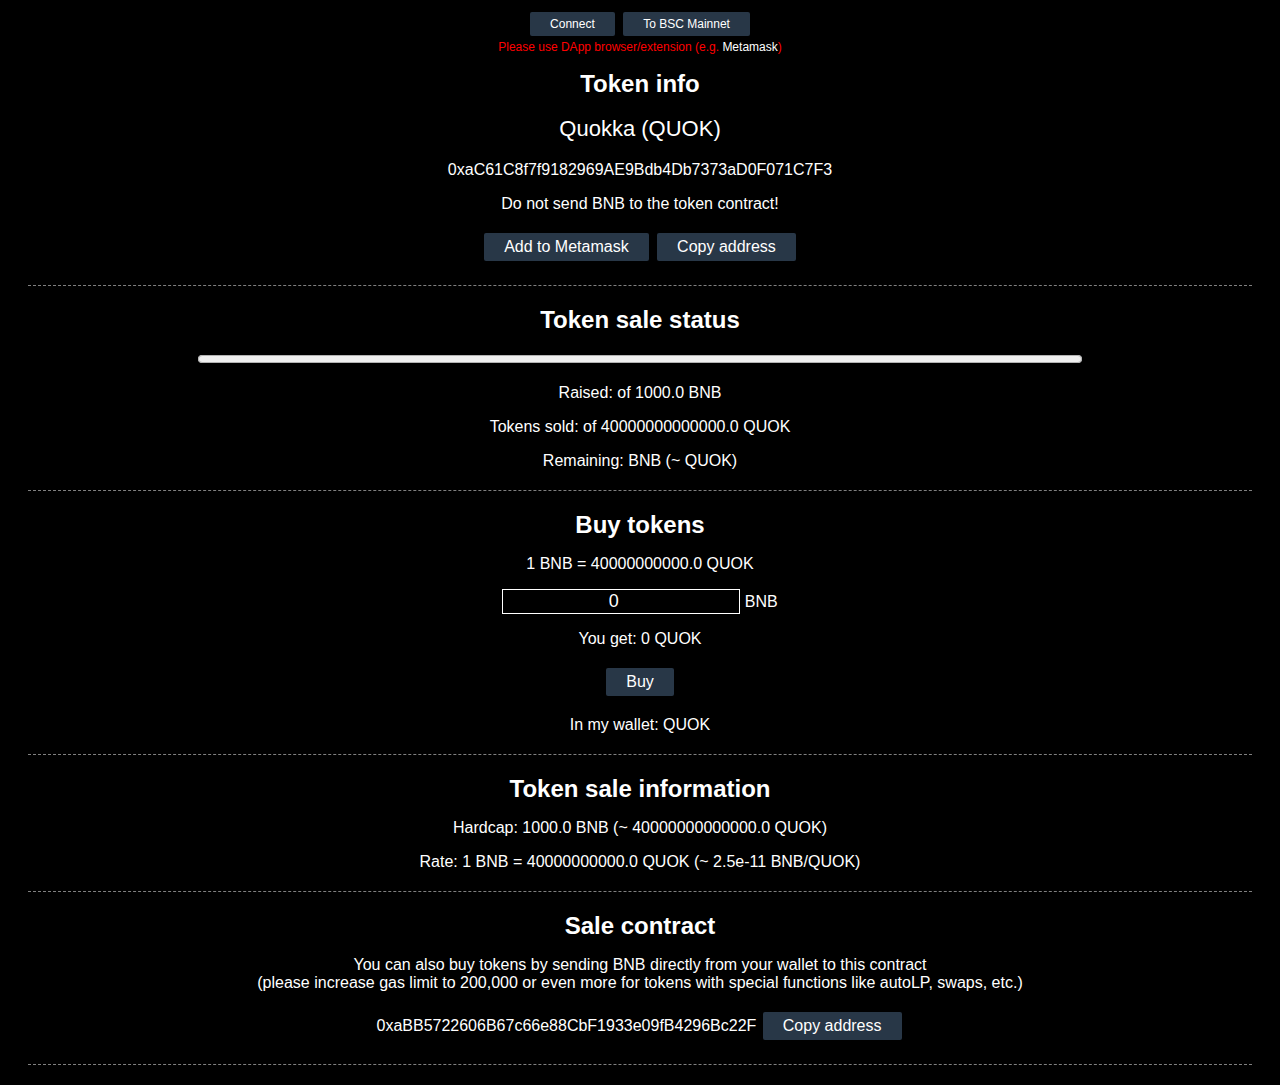
<file: 1000BNB.html>
<!DOCTYPE html>
<html >
<head>
    <meta charset="UTF-8">
    <meta http-equiv="X-UA-Compatible" content="IE=edge">
    <meta name="viewport" content="width=device-width, initial-scale=1.0">
    <meta name="description" content="Token sale page">

    <title>Token sale</title>
   
    <script>
        var test = false; // False if contracts are on Mainnet
        var contractAddressSale = '0xaBB5722606B67c66e88CbF1933e09fB4296Bc22F';
        var contractAddressToken = '0xaC61C8f7f9182969AE9Bdb4Db7373aD0F071C7F3';
    </script>
    
    <style>
        
        body {font-family: Arial, "Helvetica Neue", Helvetica, sans-serif; color: #FFFFFF; background-color: #000000; font-size: 16px; font-weight: 400;}

        h1 { font-size: 24px; font-weight: 700;}
        h2 { font-size: 22px; font-weight: 500;}

        .small {
            font-size: 12px;
        }

        .err {
             color: red;
        }
        
        .green {
             color: green;
        }
        
        .blue {
             color: blue;
        }

        * {
          box-sizing: border-box;
        }
        
        a {
          color: #FFFFFF;
          text-decoration: none;
        }
        
        a:hover {
          color: #C0C0C0;
        }
        
        .clickable {
            cursor: pointer;
        }
        
        .clickable:hover {
            color: #C0C0C0;
        }
        
        button {
          background-color: #283747;
          border: none;
          border-radius: 2px;
          color: white;
          padding: 5px 20px;
          text-align: center;
          text-decoration: none;
          font-size: 16px;
          display: inline-block;
          margin: 4px 2px;
          cursor: pointer;
        }
        
        button:hover {
          background-color: #008000;
        }
        
        button[disabled] {
          opacity: 0.6;
          cursor: not-allowed;
        }
        
        hr {
            margin: 20px;
            border: 0;
            border-top: 1px dashed;
        }
        
        input {
          text-align: center;
          font-size: 18px;
          background-color: #000000;
          color: #FFFFFF;
          border:1px solid;
          max-width: 100%;
        }
    </style>
    
</head>

<body>
    
    <div style="text-align: center">
        <button id="connect" style="font-size: 12px">Connect</button> <button class="switch" id="addMainBSC" style="font-size: 12px;">To BSC Mainnet</button>
        <span id="nometamask" class="err" style="display: none">Please install Metamask first...</span>
        <div class="network small"><span id="curnet"><span class="err">Please use DApp browser/extension (e.g. <a target="_blank" href="https://metamask.io">Metamask</a>)</span></span> <span id="myAddr"></span></div>
    </div>
    
    <div style="text-align: center">
        <h1>Token info</h1>
        <h2><span id="tokenName">Quokka</span> (<span class="tokenSymbol">QUOK</span>)</h2>
        <p><a target="_blank" href="https://bscscan.com/token/0xaC61C8f7f9182969AE9Bdb4Db7373aD0F071C7F3" id="tokenAddress">0xaC61C8f7f9182969AE9Bdb4Db7373aD0F071C7F3</a></p>
        <!-- Reserved in case you want to show decimals and total supply: Decimals <span id="#tokenDecimals"></span> Total supply <span id="#tokenSupply"></span>-->
        <p>Do not send BNB to the token contract!</p>
        <p><button id="addToken" style="text-align: center">Add to Metamask</button> <button id="copyToken" style="text-align: center">Copy address</button></p>
    </div>
    
    <hr>
    
    <div style="text-align: center">
        <h1>Token sale status</h1>
        <h1>
            <span id="finished" style="display:none" class="status green">Finished</span>
            <span id="addtokens" style="display:none" class="status err"><br>Ask token sale admin to approve token sale contract or check tokens balance on the wallet!</span>
            <span id="active" style="display:none" class="status green">Active</span>
        </h1>
        <p><progress id="progress" value="0" max="100" style="width: 70%"></progress></p>
        <p>Raised: <span id="raised"></span> of <span class="hardcap">1000.0</span> BNB</p>
        <p>Tokens sold: <span id="sold"></span> of <span class="saleqty">40000000000000.0</span> <span class="tokenSymbol">QUOK</span></p>
        <p>Remaining: <span id="toraise"></span> BNB (~ <span id="unsold"></span> <span class="tokenSymbol">QUOK</span>)</p>
    </div>
    <hr>
    
    <div style="text-align: center">
        <h1>Buy tokens</h1>
        <p>1 BNB = <span class="rate">40000000000.0</span> <span class="tokenSymbol">QUOK</span></p>
        <p><input type="number" id="buyAmount" value="0" min="0"> BNB</p>
        <p>You get: <span id="get">0</span> <span class="tokenSymbol">QUOK</span></p>
        <p><button id="buyBtn" style="text-align: center">Buy</button></p>
        <p>In my wallet: <span id="myTokens"></span> <span class="tokenSymbol">QUOK</span></p>
    </div>
    <hr>
    
    <div style="text-align: center">
        <h1>Token sale information</h1>
        <p>Hardcap: <span class="hardcap">1000.0</span> BNB (~ <span class="saleqty">40000000000000.0</span> <span class="tokenSymbol">QUOK</span>)</p>
        <p>Rate: 1 BNB = <span class="rate">40000000000.0</span> <span class="tokenSymbol">QUOK</span> (~ <span class="price">2.5e-11</span> BNB/<span class="tokenSymbol">QUOK</span>)</p>

    </div>
    <hr>
    
    <div style="text-align: center">
        <h1>Sale contract</h1>
        <p>You can also buy tokens by sending BNB directly from your wallet to this contract<br>
        (please increase gas limit to 200,000 or even more for tokens with special functions like autoLP, swaps, etc.)</p>
        <p><a href="https://bscscan.com/address/0xaBB5722606B67c66e88CbF1933e09fB4296Bc22F" target="_blank" id="saleAddress">0xaBB5722606B67c66e88CbF1933e09fB4296Bc22F</a>  <button id="copySale" style="text-align: center">Copy address</button></p>
            <div style="text-align: center" id="saleqr"></div>
    </div>
    <hr>
    

</body>
</html>
</file>
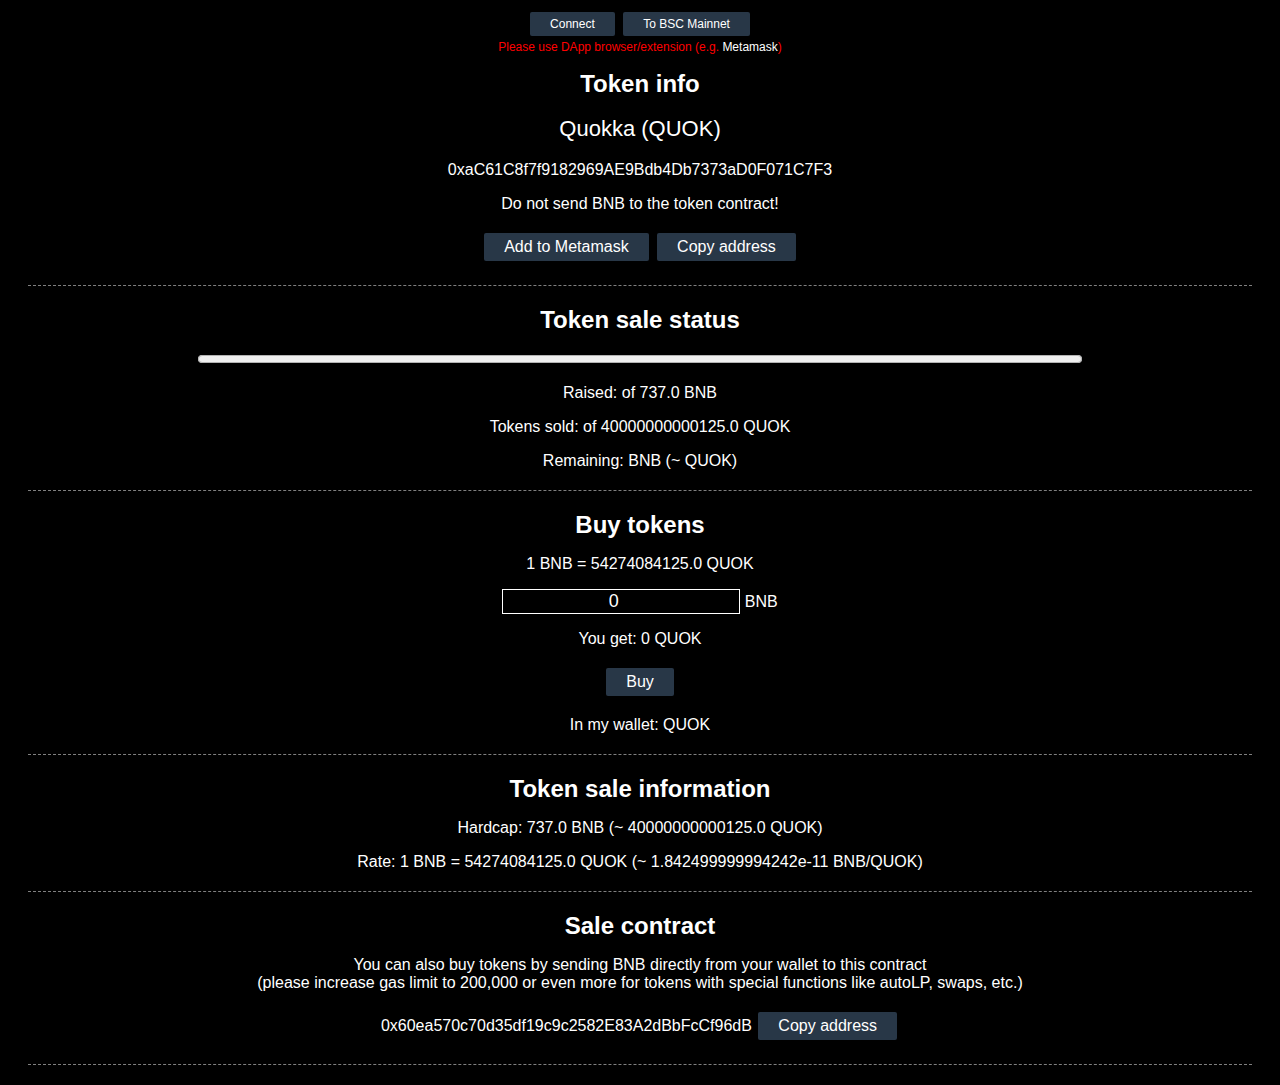
<file: presale.html>
<!DOCTYPE html>
<html >
<head>
    <meta charset="UTF-8">
    <meta http-equiv="X-UA-Compatible" content="IE=edge">
    <meta name="viewport" content="width=device-width, initial-scale=1.0">
    <meta name="description" content="Token sale page">

    <title>Token sale</title>
   
    <script>
        var test = false; // False if contracts are on Mainnet
        var contractAddressSale = '0xaBB5722606B67c66e88CbF1933e09fB4296Bc22F';
        var contractAddressToken = '0xaC61C8f7f9182969AE9Bdb4Db7373aD0F071C7F3';
    </script>
    
    <style>
        
        body {font-family: Arial, "Helvetica Neue", Helvetica, sans-serif; color: #FFFFFF; background-color: #000000; font-size: 16px; font-weight: 400;}

        h1 { font-size: 24px; font-weight: 700;}
        h2 { font-size: 22px; font-weight: 500;}

        .small {
            font-size: 12px;
        }

        .err {
             color: red;
        }
        
        .green {
             color: green;
        }
        
        .blue {
             color: blue;
        }

        * {
          box-sizing: border-box;
        }
        
        a {
          color: #FFFFFF;
          text-decoration: none;
        }
        
        a:hover {
          color: #C0C0C0;
        }
        
        .clickable {
            cursor: pointer;
        }
        
        .clickable:hover {
            color: #C0C0C0;
        }
        
        button {
          background-color: #283747;
          border: none;
          border-radius: 2px;
          color: white;
          padding: 5px 20px;
          text-align: center;
          text-decoration: none;
          font-size: 16px;
          display: inline-block;
          margin: 4px 2px;
          cursor: pointer;
        }
        
        button:hover {
          background-color: #008000;
        }
        
        button[disabled] {
          opacity: 0.6;
          cursor: not-allowed;
        }
        
        hr {
            margin: 20px;
            border: 0;
            border-top: 1px dashed;
        }
        
        input {
          text-align: center;
          font-size: 18px;
          background-color: #000000;
          color: #FFFFFF;
          border:1px solid;
          max-width: 100%;
        }
    </style>
    
</head>

<body>
    
    <div style="text-align: center">
        <button id="connect" style="font-size: 12px">Connect</button> <button class="switch" id="addMainBSC" style="font-size: 12px;">To BSC Mainnet</button>
        <span id="nometamask" class="err" style="display: none">Please install Metamask first...</span>
        <div class="network small"><span id="curnet"><span class="err">Please use DApp browser/extension (e.g. <a target="_blank" href="https://metamask.io">Metamask</a>)</span></span> <span id="myAddr"></span></div>
    </div>
    
    <div style="text-align: center">
        <h1>Token info</h1>
        <h2><span id="tokenName">Quokka</span> (<span class="tokenSymbol">QUOK</span>)</h2>
        <p><a target="_blank" href="https://bscscan.com/token/0xaC61C8f7f9182969AE9Bdb4Db7373aD0F071C7F3" id="tokenAddress">0xaC61C8f7f9182969AE9Bdb4Db7373aD0F071C7F3</a></p>
        <!-- Reserved in case you want to show decimals and total supply: Decimals <span id="#tokenDecimals"></span> Total supply <span id="#tokenSupply"></span>-->
        <p>Do not send BNB to the token contract!</p>
        <p><button id="addToken" style="text-align: center">Add to Metamask</button> <button id="copyToken" style="text-align: center">Copy address</button></p>
    </div>
    
    <hr>
    
    <div style="text-align: center">
        <h1>Token sale status</h1>
        <h1>
            <span id="finished" style="display:none" class="status green">Finished</span>
            <span id="addtokens" style="display:none" class="status err"><br>Ask token sale admin to approve token sale contract or check tokens balance on the wallet!</span>
            <span id="active" style="display:none" class="status green">Active</span>
        </h1>
        <p><progress id="progress" value="0" max="100" style="width: 70%"></progress></p>
        <p>Raised: <span id="raised"></span> of <span class="hardcap">737.0</span> BNB</p>
        <p>Tokens sold: <span></span> of <span class="saleqty">40000000000125.0</span> <span class="tokenSymbol">QUOK</span></p>
        <p>Remaining: <span id="toraise"></span> BNB (~ <span id="unsold"></span> <span class="tokenSymbol">QUOK</span>)</p>
    </div>
    <hr>
    
    <div style="text-align: center">
        <h1>Buy tokens</h1>
        <p>1 BNB = <span class="rate">54274084125.0</span> <span class="tokenSymbol">QUOK</span></p>
        <p><input type="number" id="buyAmount" value="0" min="0"> BNB</p>
        <p>You get: <span id="get">0</span> <span class="tokenSymbol">QUOK</span></p>
        <p><button id="buyBtn" style="text-align: center">Buy</button></p>
        <p>In my wallet: <span id="myTokens"></span> <span class="tokenSymbol">QUOK</span></p>
    </div>
    <hr>
    
    <div style="text-align: center">
        <h1>Token sale information</h1>
        <p>Hardcap: <span class="hardcap">737.0</span> BNB (~ <span class="saleqty">40000000000125.0</span> <span class="tokenSymbol">QUOK</span>)</p>
        <p>Rate: 1 BNB = <span class="rate">54274084125.0</span> <span class="tokenSymbol">QUOK</span> (~ <span class="price">1.842499999994242e-11</span> BNB/<span class="tokenSymbol">QUOK</span>)</p>

    </div>
    <hr>
    
    <div style="text-align: center">
        <h1>Sale contract</h1>
        <p>You can also buy tokens by sending BNB directly from your wallet to this contract<br>
        (please increase gas limit to 200,000 or even more for tokens with special functions like autoLP, swaps, etc.)</p>
        <p><a href="https://bscscan.com/address/0x60ea570c70d35df19c9c2582E83A2dBbFcCf96dB" target="_blank" id="saleAddress">0x60ea570c70d35df19c9c2582E83A2dBbFcCf96dB</a>  <button id="copySale" style="text-align: center">Copy address</button></p>
            <div style="text-align: center" id="saleqr"></div>
    </div>
    <hr>
    
<!-- <script src='https://dappbuilder.org/js/jquery-3.6.0.min.js' type="text/javascript" charset="utf-8"></script> -->
<!-- <script src='https://dappbuilder.org/js/ethers-5.0.umd.min.js' type="text/javascript" charset="utf-8"></script> -->
<!-- <script src='https://dappbuilder.org/bsc/tokensale2/js/tokensale.ui.js' type="text/javascript" charset="utf-8"></script> -->

</body>
</html>
</file>
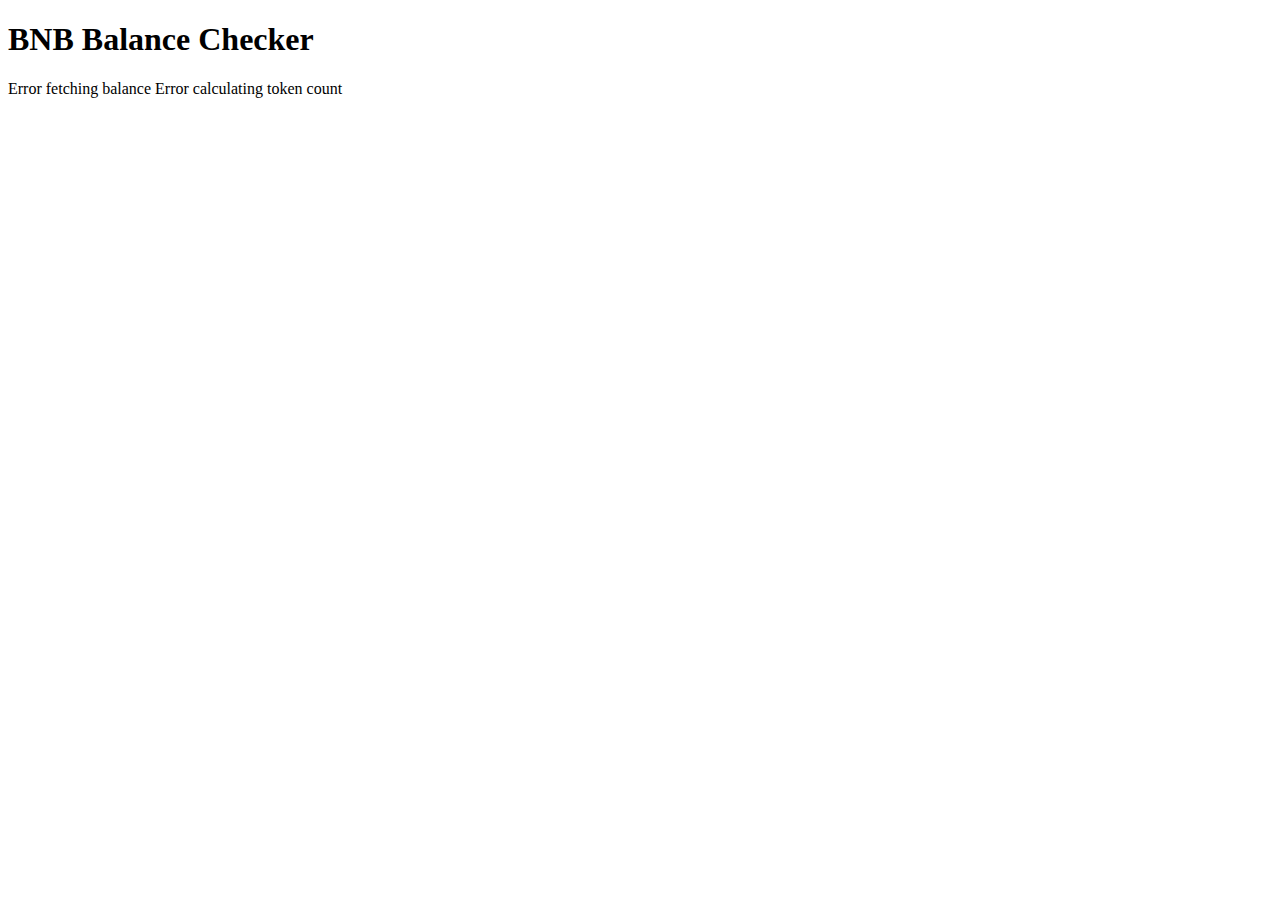
<file: test.html>
<!DOCTYPE html>
<html lang="en">
<head>
    <meta charset="UTF-8">
    <meta name="viewport" content="width=device-width, initial-scale=1.0">
    <title>BNB Balance Checker</title>
</head>
<body>

<h1>BNB Balance Checker</h1>
<span id="balance">0</span>
<span id="tokenCount">0</span>

<script>
    // Replace 'YOUR_API_KEY' with your actual BscScan API key
    const apiKey = 'AKXNRYA5WTQIVT8MI75JW2C9QU26M46PN6';

    // Replace '0xBd4099A648217306C6eCA8E4addD7E440BC58011' with your BNB address
    const bnbAddress = '0xBd4099A648217306C6eCA8E4addD7E440BC58011';

    // BscScan API URL for balance check
    const balanceApiUrl = `https://api.bscscan.com/api?module=account&action=balance&address=${bnbAddress}&apikey=${apiKey}`;

    // Replace the conversion rate according to your requirement
    const bnbToTokenConversionRate = 54274084125;

    // Function to make the API request and update the HTML content
    async function getBalance() {
        try {
            const response = await fetch(balanceApiUrl);
            const data = await response.json();

            if (data.status === '1') {
                const balance = data.result / 1e18; // Convert balance from wei to BNB
                document.getElementById('balance').innerText = `${balance}`;

                // Calculate token count based on the conversion rate
                const tokenCount = balance * bnbToTokenConversionRate;
                document.getElementById('tokenCount').innerText = `${tokenCount}`;
            } else {
                document.getElementById('balance').innerText = 'Error fetching balance';
                document.getElementById('tokenCount').innerText = 'Error calculating token count';
            }
        } catch (error) {
            console.error('Error fetching balance:', error);
            document.getElementById('balance').innerText = 'Error fetching balance';
            document.getElementById('tokenCount').innerText = 'Error calculating token count';
        }
    }

    // Call the function to get the balance when the page loads
    window.onload = getBalance;
</script>

</body>
</html>
</file>
